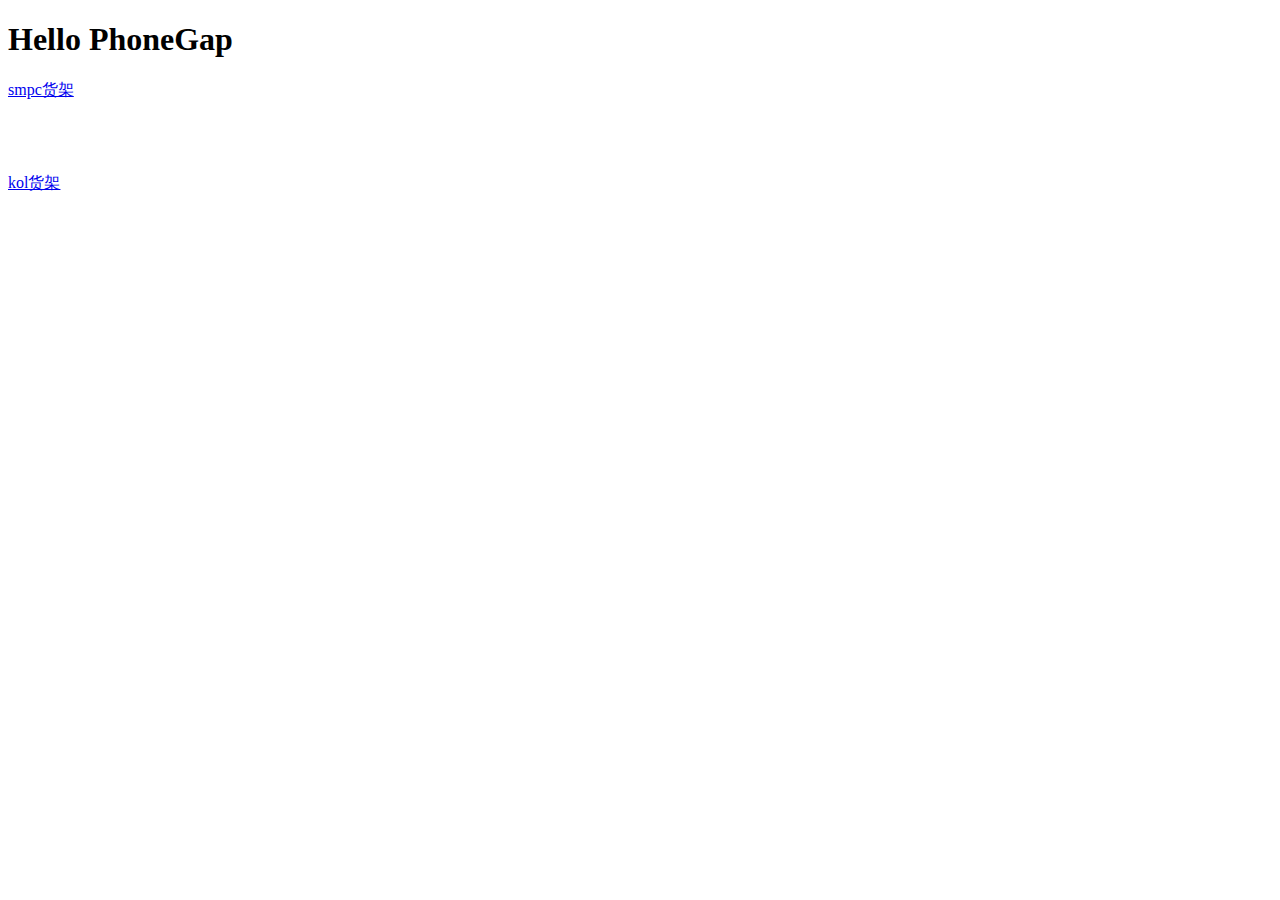
<file: WebContent/www/index.html>
<!DOCTYPE html>
<html>
<head lang="en">
    <meta charset="UTF-8">
    <meta name="viewport" content="initial-scale=1.0, user-scalable=no"/>
    <title>Hello</title>
</head>
<body>
<h1>Hello PhoneGap</h1>
<a href="/webapp/goods/toShelf.do">smpc货架</a><br><br><br><br><br>
<a href="/goods/toShelf.do">kol货架</a><br><br><br><br><br>
</body>
</html>
</file>
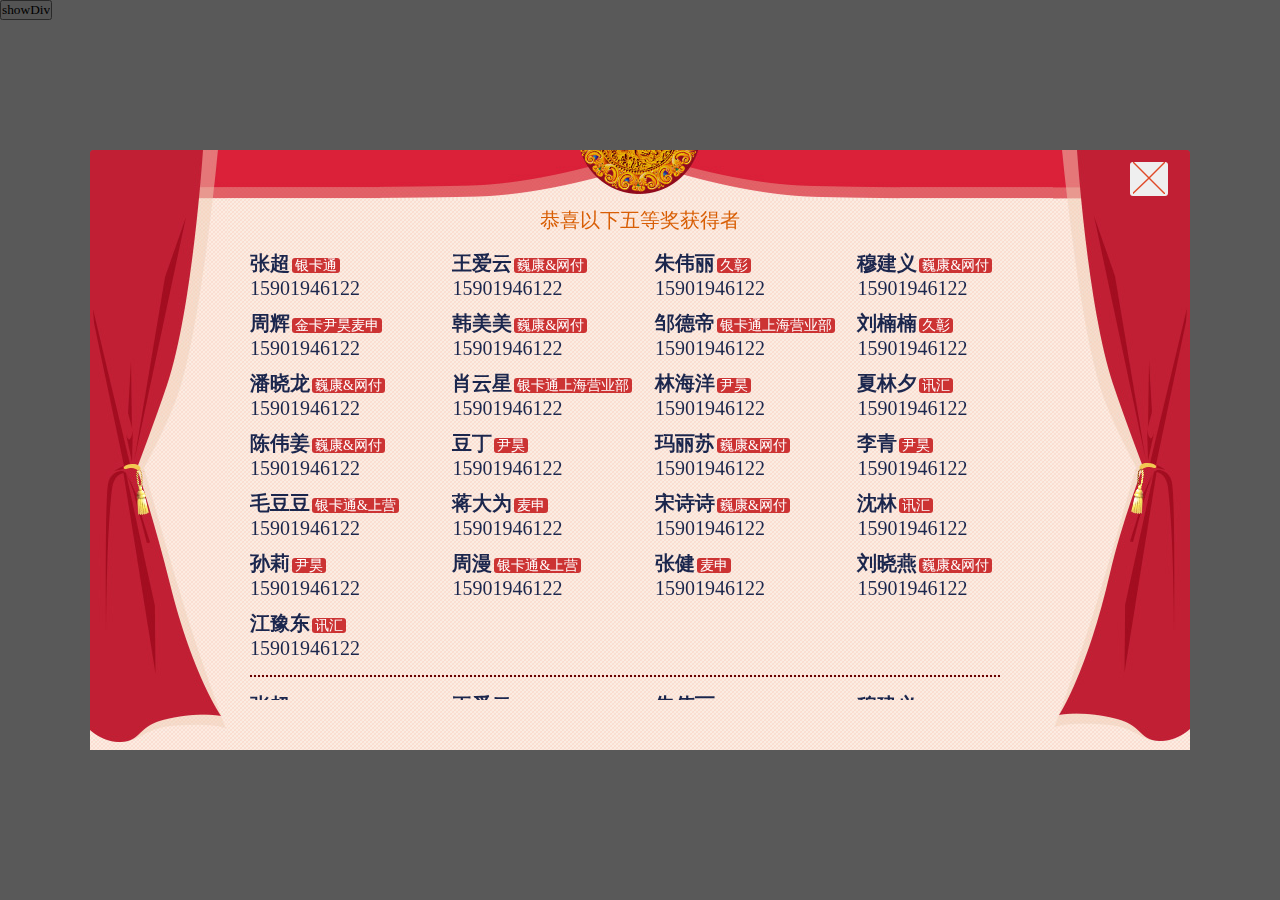
<file: WebContent/view/cj_maskDiv.html>
<!--<%@ page contentType="text/html; charset=utf-8" %>-->
<!doctype html>
<html>
<head>
<meta charset="utf-8">
<link href="../data/css/cj_pop-win-prize.css" rel="stylesheet" type="text/css">
</head>
<body>
<div class="message" id="maskid" >
	<div class="modal">
    	<!--add-->
		<div class="modal-bg bg-left"></div>
        <div class="modal-bg bg-right"></div><!--&times;-->
        <!--add over-->
		<button class="close" onclick="document.getElementById('maskid').style.display='none'; "><h1 style="display:block; margin-top:0px;"><img src="../data/images/close.png" width="32" height="32"></h1>
		</button>
		<div class="top-mid-bg"><font class="top-mid-txt">恭喜以下五等奖获得者</font></div>
		<div class="modal-body">
            <ul>
                <li>
                	<div class="person_box fl_left"><strong>张超<span class="com_name">银卡通</span></strong><dt>15901946122</dt></div>  
                    <div class="person_box fl_left"><strong>王爱云<span class="com_name">巍康&amp;网付</span></strong><dt>15901946122</dt></div> 
                    <div class="person_box fl_left"><strong>朱伟丽<span class="com_name">久彰</span></strong><dt>15901946122</dt></div>  
                    <div class="person_box fl_left"><strong>穆建义<span class="com_name">巍康&amp;网付</span></strong><dt>15901946122</dt></div> 
                    <div class="person_box fl_left"><strong>周辉<span class="com_name">金卡尹昊麦申</span></strong><dt>15901946122</dt></div> 
                </li>
            </ul>
            <ul>
                <li>
                	<div class="person_box fl_left"><strong>韩美美<span class="com_name">巍康&amp;网付</span></strong><dt>15901946122</dt></div>  
                    <div class="person_box fl_left"><strong>邹德帝<span class="com_name">银卡通上海营业部</span></strong><dt>15901946122</dt></div> 
                    <div class="person_box fl_left"><strong>刘楠楠<span class="com_name">久彰</span></strong><dt>15901946122</dt></div>  
                    <div class="person_box fl_left"><strong>潘晓龙<span class="com_name">巍康&amp;网付</span></strong><dt>15901946122</dt></div> 
                    <div class="person_box fl_left"><strong>肖云星<span class="com_name">银卡通上海营业部</span></strong><dt>15901946122</dt></div> 
                </li>
            </ul>
            <ul>
                <li>
                	<div class="person_box fl_left"><strong>林海洋<span class="com_name">尹昊</span></strong><dt>15901946122</dt></div>  
                    <div class="person_box fl_left"><strong>夏林夕<span class="com_name">讯汇</span></strong><dt>15901946122</dt></div> 
                    <div class="person_box fl_left"><strong>陈伟姜<span class="com_name">巍康&amp;网付</span></strong><dt>15901946122</dt></div>  
                    <div class="person_box fl_left"><strong>豆丁<span class="com_name">尹昊</span></strong><dt>15901946122</dt></div> 
                    <div class="person_box fl_left"><strong>玛丽苏<span class="com_name">巍康&amp;网付</span></strong><dt>15901946122</dt></div> 
                </li>
            </ul>
            <ul>
                <li>
                	<div class="person_box fl_left"><strong>李青<span class="com_name">尹昊</span></strong><dt>15901946122</dt></div>  
                    <div class="person_box fl_left"><strong>毛豆豆<span class="com_name">银卡通&amp;上营</span></strong><dt>15901946122</dt></div> 
                    <div class="person_box fl_left"><strong>蒋大为<span class="com_name">麦申</span></strong><dt>15901946122</dt></div>  
                    <div class="person_box fl_left"><strong>宋诗诗<span class="com_name">巍康&amp;网付</span></strong><dt>15901946122</dt></div> 
                    <div class="person_box fl_left"><strong>沈林<span class="com_name">讯汇</span></strong><dt>15901946122</dt></div> 
                </li>
            </ul>
            <ul>
                <li>
                	<div class="person_box fl_left"><strong>孙莉<span class="com_name ">尹昊</span></strong><dt>15901946122</dt></div>  
                    <div class="person_box fl_left"><strong>周漫<span class="com_name">银卡通&amp;上营</span></strong><dt>15901946122</dt></div> 
                    <div class="person_box fl_left"><strong>张健<span class="com_name">麦申</span></strong><dt>15901946122</dt></div>  
                    <div class="person_box fl_left"><strong>刘晓燕<span class="com_name">巍康&amp;网付</span></strong><dt>15901946122</dt></div> 
                    <div class="person_box fl_left"><strong>江豫东<span class="com_name">讯汇</span></strong><dt>15901946122</dt></div> 
                </li>
            </ul>
            <div class="dot_line fl_left " ></div>
            <ul>
                <li>
                	<div class="person_box fl_left"><strong>张超<span class="com_name">银卡通</span></strong><dt>15901946122</dt></div>  
                    <div class="person_box fl_left"><strong>王爱云<span class="com_name">巍康&amp;网付</span></strong><dt>15901946122</dt></div> 
                    <div class="person_box fl_left"><strong>朱伟丽<span class="com_name">久彰</span></strong><dt>15901946122</dt></div>  
                    <div class="person_box fl_left"><strong>穆建义<span class="com_name">巍康&amp;网付</span></strong><dt>15901946122</dt></div> 
                    <div class="person_box fl_left"><strong>周辉<span class="com_name">金卡</span></strong><dt>15901946122</dt></div> 
                </li>
            </ul>
            <ul>
                <li>
                	<div class="person_box fl_left"><strong>韩美美<span class="com_name">斯玛特</span></strong><dt>15901946122</dt></div>  
                    <div class="person_box fl_left"><strong>邹德帝<span class="com_name">金卡</span></strong><dt>15901946122</dt></div> 
                    <div class="person_box fl_left"><strong>刘楠楠<span class="com_name">银卡通&amp;电商</span></strong><dt>15901946122</dt></div>  
                    <div class="person_box fl_left"><strong>潘晓龙<span class="com_name">巍康&amp;网付</span></strong><dt>15901946122</dt></div> 
                    <div class="person_box fl_left"><strong>肖云星<span class="com_name">讯汇</span></strong><dt>15901946122</dt></div> 
                </li>
            </ul>
            <ul>
                <li>
                	<div class="person_box fl_left"><strong>孙莉<span class="com_name">尹昊</span></strong><dt>15901946122</dt></div>  
                    <div class="person_box fl_left"><strong>周漫<span class="com_name">银卡通&amp;上营</span></strong><dt>15901946122</dt></div> 
                    <div class="person_box fl_left"><strong>张健<span class="com_name">麦申</span></strong><dt>15901946122</dt></div>  
                    <div class="person_box fl_left"><strong>刘晓燕<span class="com_name">巍康&amp;网付</span></strong><dt>15901946122</dt></div> 
                    <div class="person_box fl_left"><strong>江豫东<span class="com_name">讯汇</span></strong><dt>15901946122</dt></div> 
                </li>
            </ul>
            <ul>
                <li>
                	<div class="person_box fl_left"><strong>林海洋<span class="com_name">尹昊</span></strong><dt>15901946122</dt></div>  
                    <div class="person_box fl_left"><strong>夏林夕<span class="com_name">银卡通&amp;上营</span></strong><dt>15901946122</dt></div> 
                    <div class="person_box fl_left"><strong>陈伟姜<span class="com_name">麦申</span></strong><dt>15901946122</dt></div>  
                    <div class="person_box fl_left"><strong>豆丁<span class="com_name">巍康&amp;网付</span></strong><dt>15901946122</dt></div> 
                    <div class="person_box fl_left"><strong>玛丽苏<span class="com_name">讯汇</span></strong><dt>15901946122</dt></div> 
                </li>
            </ul>
            <ul>
                <li>
                	<div class="person_box fl_left"><strong>李青<span class="com_name">尹昊</span></strong><dt>15901946122</dt></div>  
                    <div class="person_box fl_left"><strong>毛豆豆<span class="com_name">银卡通&amp;上营</span></strong><dt>15901946122</dt></div> 
                    <div class="person_box fl_left"><strong>蒋大为<span class="com_name">麦申</span></strong><dt>15901946122</dt></div>  
                    <div class="person_box fl_left"><strong>宋诗诗<span class="com_name">巍康&amp;网付</span></strong><dt>15901946122</dt></div> 
                    <div class="person_box fl_left"><strong>沈林<span class="com_name">讯汇</span></strong><dt>15901946122</dt></div> 
                </li>
            </ul>
        </div>
		</div>
	</div>
</div>
<input type="button" value="showDiv" onclick="showDiv();" />
<script>
function showDiv(){
	document.getElementById("maskid").style.display="block";
}
</script>
</body>
</html>
</file>
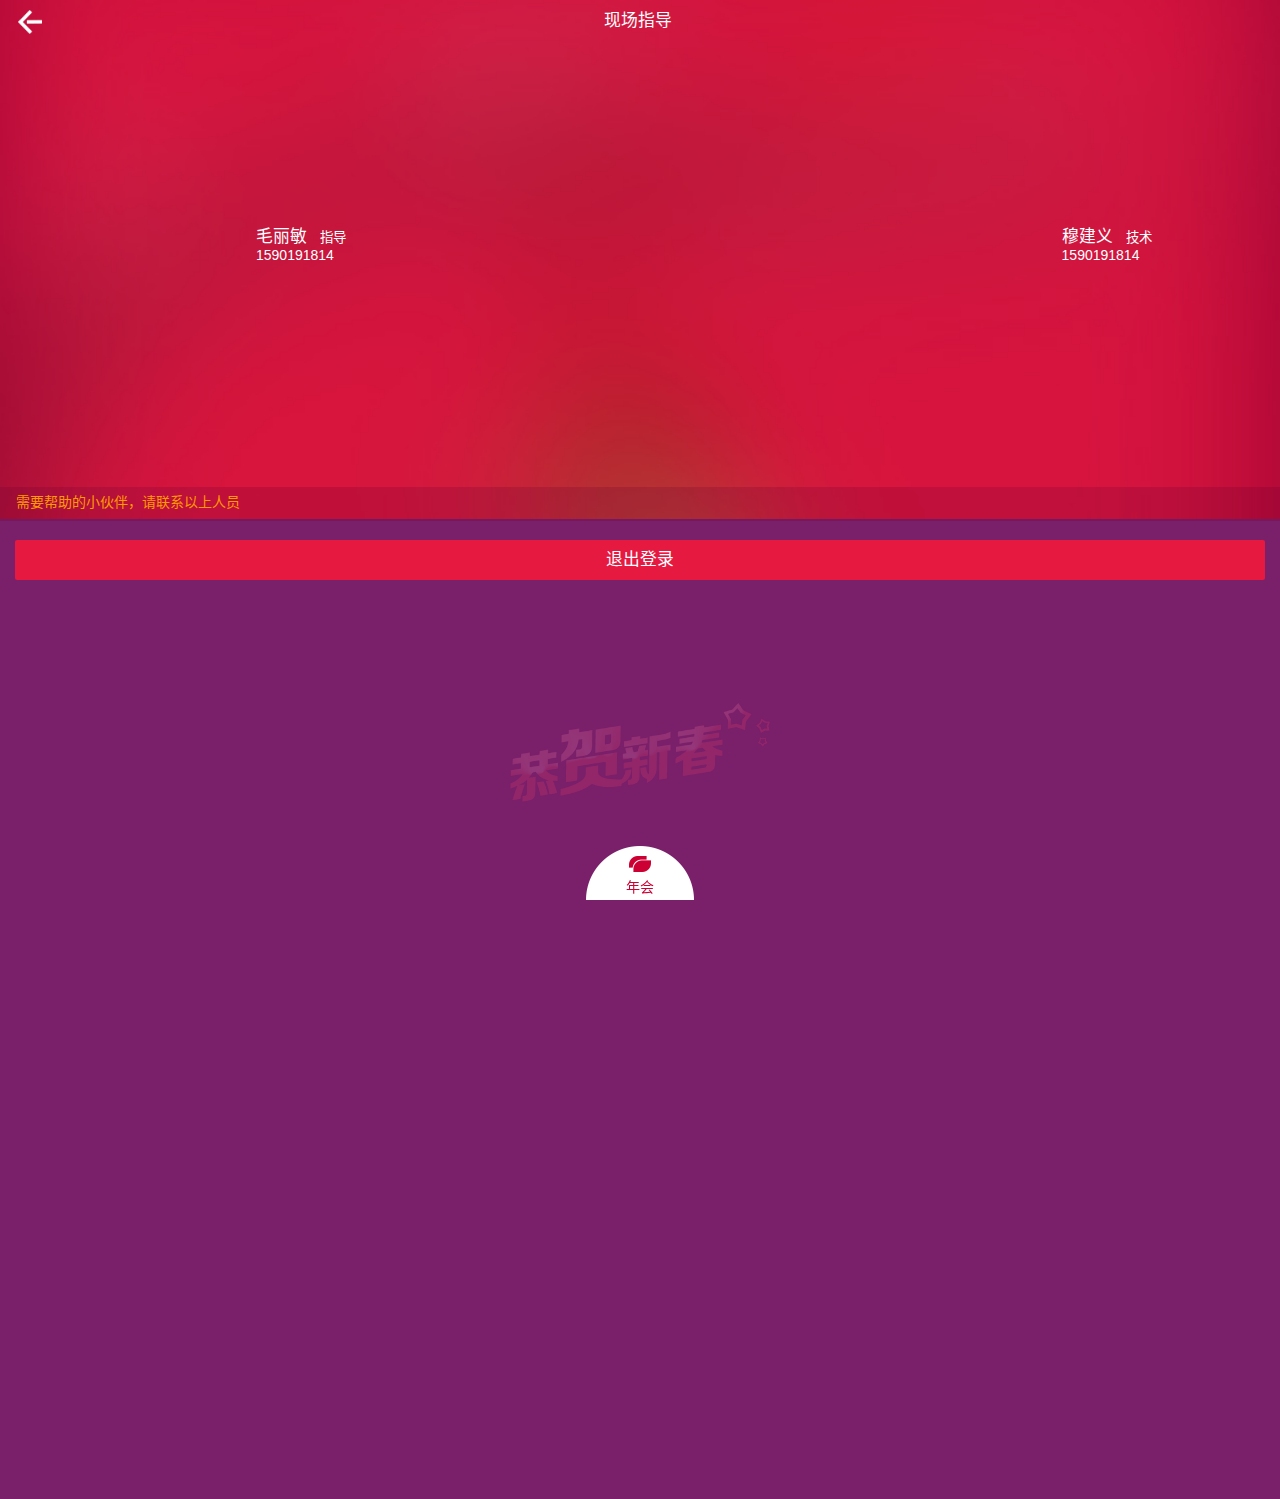
<file: WebContent/view/help.html>
<!doctype html>
<html lang="zh-cn">
<head>
	<meta charset="UTF-8">
	<meta name="viewport" content="initial-scale=1, maximum-scale=1, user-scalable=no">
	<title>现场指导</title>
	<link rel="stylesheet" href="../data/css/public.css" type="text/css">
	<link rel="stylesheet" href="../data/css/order.css" type="text/css">

</head>
<body class="body-bg">
<!--页头-->
<script language="javascript" src="../data/js/header.js" id="headerScript" data-args="headername=现场指导&nbsp; &headerbackurl=index.html"></script>
<!--页头 结束-->
<div class="clear main_tit pos_relative" >
	<div class="fl_left" style="margin-bottom:25%;">
		<div class="size-m clear">毛丽敏<span class="size-s marg_lef_1em">指导</span></div>
        <p style="color:#fff;">1590191814</p>
    </div>
    <div class="fl_right" style="margin-bottom:25%;">
    	<div class="size-m clear">穆建义<span class="size-s marg_lef_1em">技术</span></div>
        <p style="color:#fff;">1590191814</p>
    </div>
</div>
<div class="clear">
	<div class="global-tit-trans"></div>
    <div class="global-titleb">需要帮助的小伙伴，请联系以上人员</div>
</div>
<div class="global-navb height_whole guide-bg">
	<div class="submit-btn" id="loginout">退出登录</div>
</div>

<!--<div class="global-navb">
	<h2 class="global-titleb">帮助</h2>
    <ul class="traffic-text">
    	<li style="font-weight:bold;">年会中有需要帮助的同事，请联系以下人员</li>
        <li>[年会]&nbsp;&nbsp;毛丽敏&nbsp;&nbsp; 13801668985</li>
        <li>[技术]&nbsp;&nbsp;桂勇保&nbsp;&nbsp; 15921026818</li>
    </ul>
</div>
<div class="submit-btn" id="loginout">
    退出登录
</div>-->
<!--页尾-->
<script language="javascript" src="../data/js/footer.js" id="footerScript" data-args="selecttype=user_more"></script>
<!--页尾 结束-->
<script src="../data/js/zepto.min.js" type="text/javascript"></script>
<script type="text/javascript" src="../data/js/base.js"></script>
<script type="text/javascript" src="../data/js/service.js"></script>	
<script>
$('#loginout').bind("click",function(){
    var strCookie = document.cookie;
    var arrCookie = strCookie.split("; ");
    var exp = new Date();
        exp.setTime(exp.getTime() - 1);
    for (var i = 0; i < arrCookie.length; i++) {
        var arr = arrCookie[i].split("=");
        document.cookie = arr[0] + "=; path=/; expires=" + exp.toGMTString();
    }
    SD.goUrl("login.html");
});
</script>
</body>
</html>
</file>
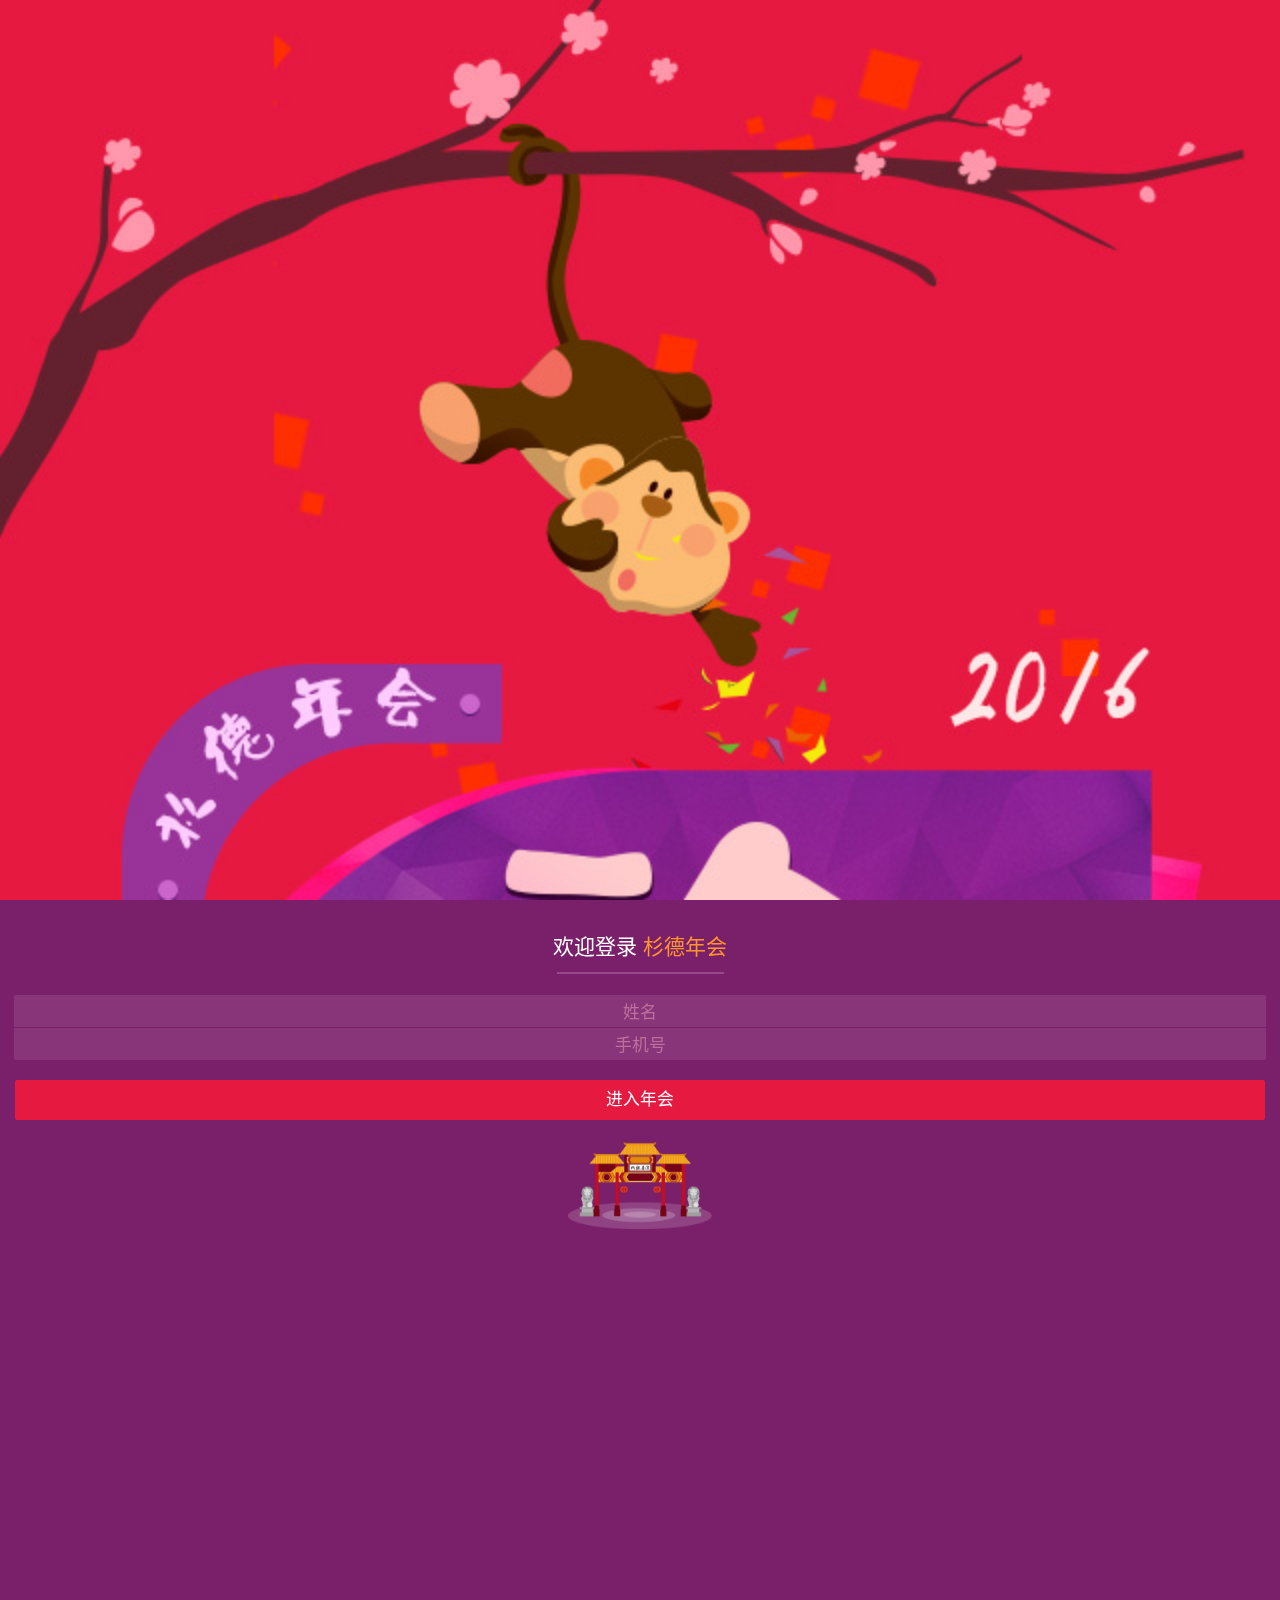
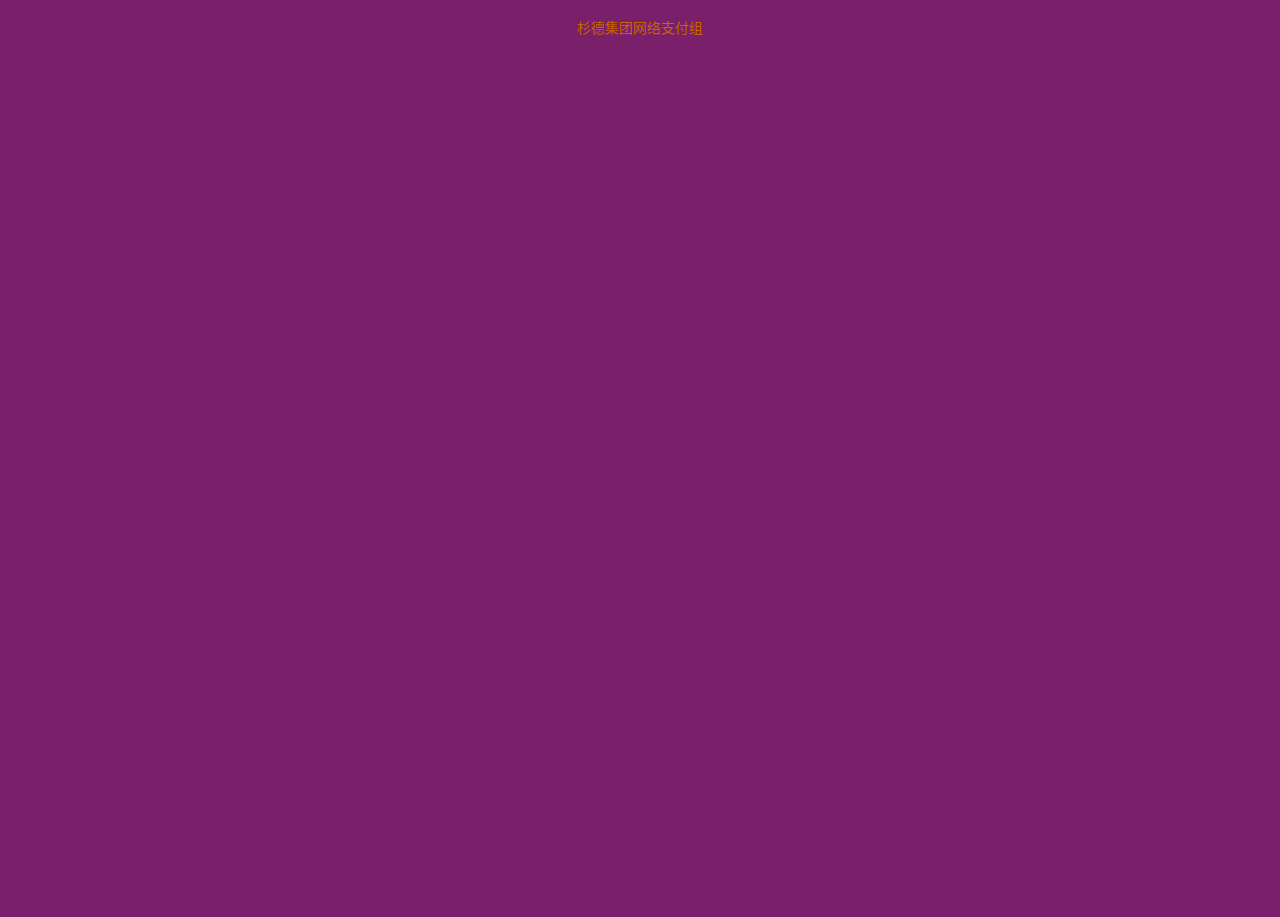
<file: WebContent/view/login.html>
<!doctype html>
<html lang="zh-cn">
<head>
<meta charset="UTF-8">
<meta name="viewport" content="width=device-width,initial-scale=1.0,maximum-scale=1, user-scalable=0" />
<meta name="viewport" content="initial-scale=1, maximum-scale=1, user-scalable=no">
<meta content="telephone=no,email=no" name="format-detection" />
<title>登录</title>
<link rel="stylesheet" href="../data/css/base.css" type="text/css">
<link rel="stylesheet" href="../data/css/public.css" type="text/css">
</head>
<body class="login-bg">
    <div class="default"></div>
    <div class="login-head-logo">
    	<p class="load_big_tit size-xl center">欢迎登录 <span style="color:#ff962d;"> 杉德年会</span></p>
        
    </div>
	<div class="load-input">
		<input type="text" placeholder="" value="姓名" id="username" class="input loadinbg center" onfocus="this.value='';" onclick="this.value='';">
        <div class="load-inp-line"></div>
		<input type="tel" placeholder="" value="手机号" id="mobile" class="input loadinbg center" onfocus="this.value='';" onclick="this.value='';">
	</div>
	<div class="submit-btn" id="login">进入年会</div>
    <div class="login-head-logo center">
    	<img src="../data/images/ico-door.png" width="146" height="89">
    </div>
    <div class="genus_name" ><p class="genus center">杉德集团网络支付组</p></div>
<script src="../data/js/zepto.min.js" type="text/javascript"></script>
<script type="text/javascript" src="../data/js/base.js"></script>
<script type="text/javascript" src="../data/js/service.js"></script>	
<script>
$('<img/>').load('../data/images/default-640-1136.jpg',function(){
	$('.default').html("");
	setTimeout(function () {
		$('.login-bg').show();
		$('.default').hide();
	}, 1500);
});
var reg = /^(((13[0-9]{1})|(14[0-9]{1})|(15[0-9]{1})|(18[0-9]{1}))+\d{8})$/;
$('#login').bind("click",function(){
	var mobile = $('#mobile').val();
	var username = $('#username').val();
	if(!reg.test(mobile)) {
		toastr['info']("请输入正确的手机号码！");
		return false;
	}
	if(username=='') {
		toastr['info']("请输入姓名！");
		return false;
	}
	var parpams = "\"phoneNumber\":\""+mobile+"\","+
					  "\"userName\":\""+username+"\","+
					  "\"type\":\"4\"";
	serviceAjax(parpams,"00050017",function(data){
		SD.cookie.put("openid", mobile, 30*24*60*60);
		SD.goUrl("index.html");
	});
});
</script>	
</body>
</html>
</file>
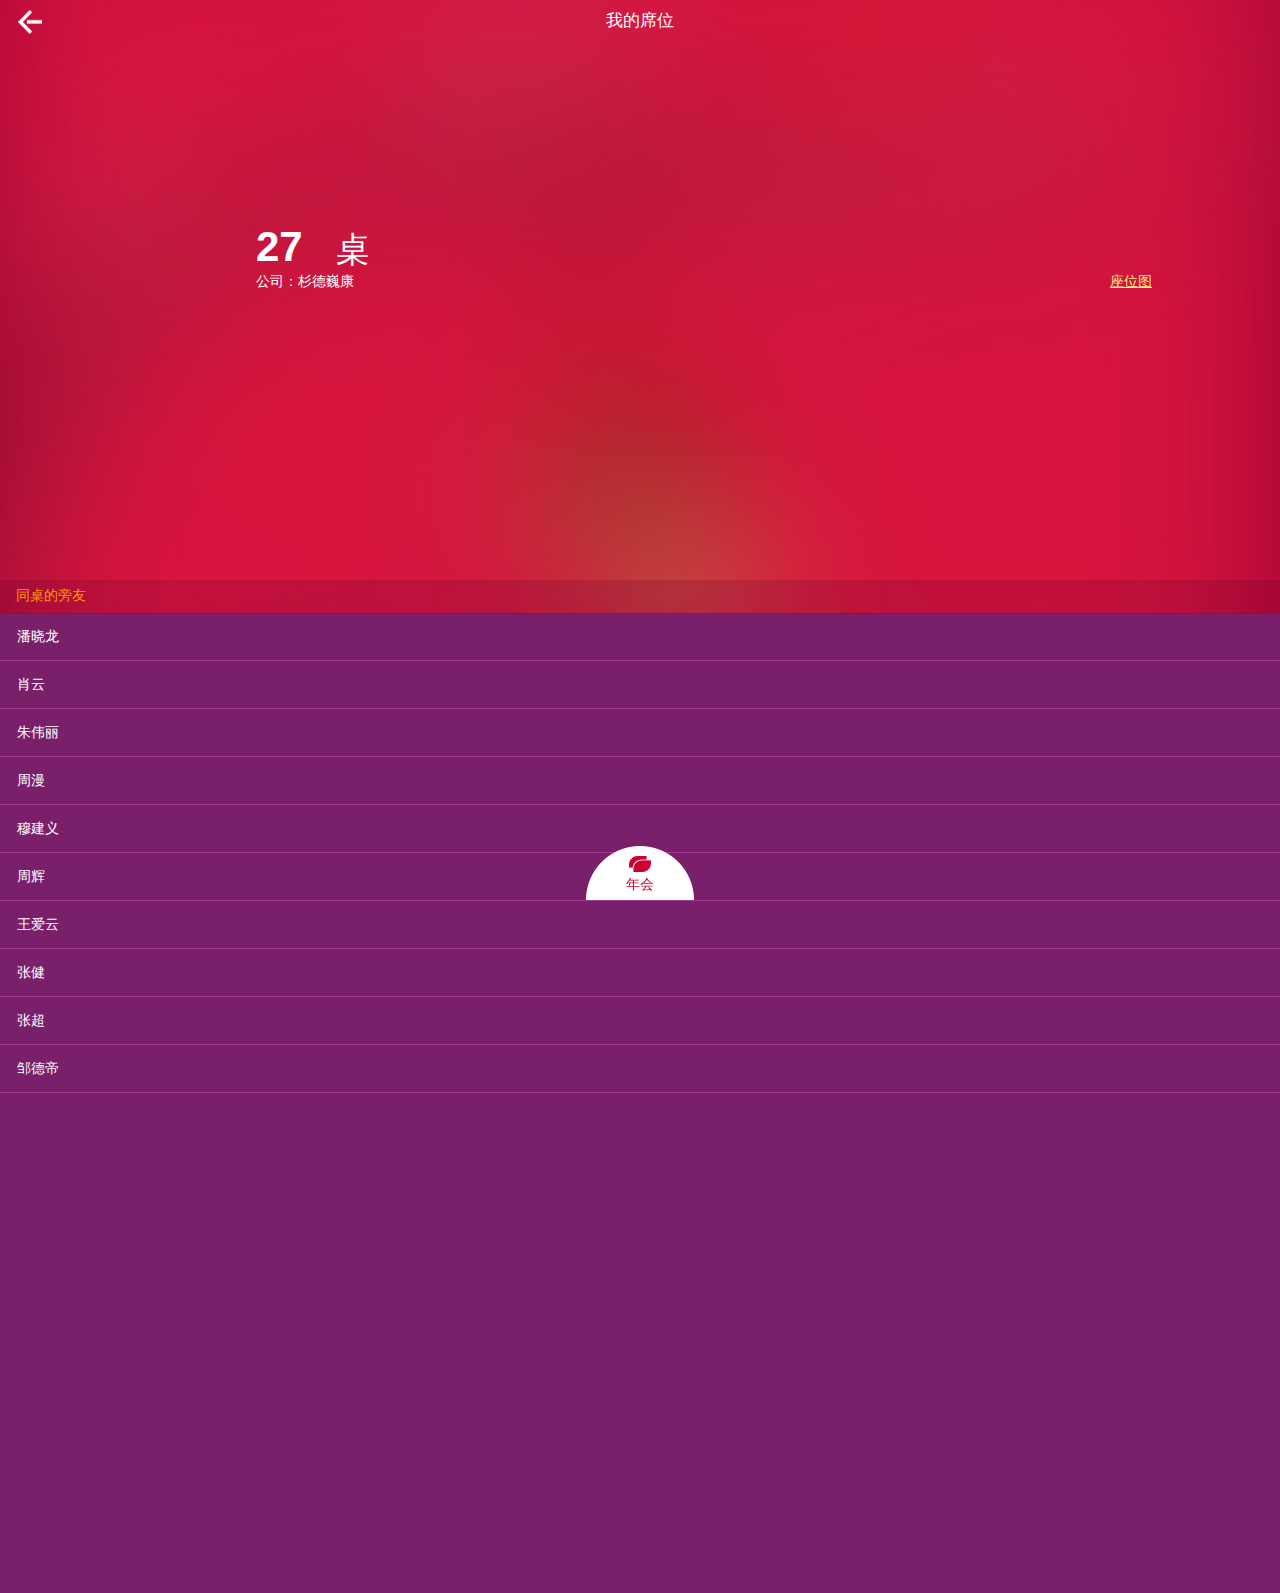
<file: WebContent/view/seat.html>
<!doctype html>
<html lang="ch">
<head>
<meta charset="UTF-8">
<meta name="viewport" content="initial-scale=1, maximum-scale=1, user-scalable=no">
<title>席位</title>
<link rel="stylesheet" href="../data/css/base.css" type="text/css">
<link rel="stylesheet" href="../data/css/public.css" type="text/css">
</head>
<body class="body-bg">
<!--top-->
<script language="javascript" src="../data/js/header.js" id="headerScript" data-args="headername=我的席位&headerbackurl=index.html"></script>
<!--top over-->
<div class="clear main_tit">
	<div class="size-xxxxl"><strong>27</strong><span class="size-s marg_lef_1em">桌</span></div>
    <div class="clear">
    	<div class="fl_left">公司：杉德巍康</div>
        <div class="s_tab fl_right"><a href="map.html">座位图</a></div>
    </div>
</div>
<div class="clear">
	<div class="global-tit-trans"></div>
    <div class="global-titleb">同桌的旁友</div>
</div>
<div class="global-navb height_whole">
    <ul>
    	<li>潘晓龙</li>
        <li>肖云</li>
        <li>朱伟丽</li>
        <li>周漫</li>
        <li>穆建义</li>
        <li>周辉</li>
        <li>王爱云</li>
        <li>张健</li>
        <li>张超</li>
        <li>邹德帝</li>
    </ul>
</div>
<!--footer-->
<script language="javascript" src="../data/js/footer.js" id="footerScript" data-args="selecttype=activity"></script>
<!--footer 结束-->
<script src="../data/js/zepto.min.js" type="text/javascript"></script>
<script type="text/javascript" src="../data/js/base.js"></script>
<script type="text/javascript" src="../data/js/service.js"></script>
</body>
</html>
</file>
<file: WebContent/data/css/cj_pop-win-prize.css>
@charset "utf-8";
/* CSS Document */

/***modal***/
*{ margin:0; padding:0; font-family:"Microsoft Yahei";}
ul,li{ margin:0; padding:0; list-style-type:none;}
.fl_left{ float:left;}
.message,.modal {
	background: rgba(0, 0, 0, 0.65);
	position: fixed;
	width: 100%;
	height: 100%;
	z-index: 10001;
	top: 0;
	left: 0;
}
.clear{clear:both;}
.message .modal {
	background: none;
	top: inherit;
	left: inherit;
}
/**修改**/
.message .modal,.modal-box,.message-box {
	width: 1100px;
	height:620px;
	background:url(../images/pop-bg-mid.jpg) repeat-x 0 0;
	margin: 0 auto;
	border-radius: 4px;
	position: relative;
	top:50%;
	margin-top:-300px;
	overflow: hidden;
}

.modal .close:hover {
	text-decoration: none;
}

.modal-alert {
	width: 320px;
	font-size: 20px;
	margin: 12% auto 0 auto;
	background: #fff;
	border-radius: 2px;
	padding: 10px;
	text-align: center;
}

.modal-title,.modal-header,.message-box h3 {
	color: #c40202;
	margin: 0;
}
/**修改**/
.modal-content,.modal-body,.message-box .message-content {
	/*height:496px;
	padding:5px 10px 5px 10px;*/
}
/**新增**/
.modal-body{
	position:absolute;
	z-index:9999;
	overflow-y:auto;
	overflow-x:hidden;
	height:450px;
	width:810px;
	left:50%;
	margin:20px 0 50px -390px;
	/*margin:20px 0 50px 120px;*/
	white-space:nowrap;
	padding:0px;
}
.person_box{ margin-right:2%; width:23%; margin-bottom:10px;}
.dot_line{ width:750px; border-bottom:2px dotted #660000;margin:5px 15px 15px 0px;}
/**新增 over**/
/**修改**/
.modal-body li{
	
	color:#1b264d;
	font:normal 20px "Microsoft Yahei";
	/*width:640px;display:inline-block;*/
}
.name-menu tr td{
	height:22px;
	padding-left:10px;
	white-space:nowrap;
}
.com_name{ font-weight:normal; background-color:#cc3333; color:#ffffff; font-size:14px; padding:0px 3px; margin-left:2px;-moz-border-radius: 3px;/* Gecko browsers */-webkit-border-radius: 3px;   /* Webkit browsers */ border-radius:3px;/* W3C syntax */}
.com_phone{font:normal 13px 'Microsoft Yahei';}
/**修改 over**/
.modal-footer,.message-footer {
	padding: 10px;
	background: #f3f3f3;
	border-top: 1px solid #fff;
	border-bottom-left-radius: 4px;
	border-bottom-right-radius: 4px;
	text-align: center;
}

.modal-alert .modal-content {
	border: none;
}

.modal-show {
	visibility: hidden;
	position: absolute;
}

.modal-show+.modal {
	display: none;
}

.modal-show:checked+.modal {
	display: block;
}

.modal-box.dark,.modal-alert.dark {
	background: rgba(0, 0, 0, 0.65);
	color: #fff;
	border: 1px solid rgba(121, 157, 222, 0.2);
	box-shadow: 0px 0px 10px 0px rgba(0, 0, 0, 1)
}

.modal, .message{
	background:url(../images/cover_65.png);
}
.close{
	right:2px;
	top:2px;
	width:38px;
	height:34px;
	/*font:normal 42px/12px "Microsoft Yahei";*/
	cursor:pointer;
	border:none;
	color:#e04927;
	text-align:center;
	padding:0;
	position:absolute;
	margin:10px 20px 0 0;
	background-clolor:#fefffd;
	border-radius:3px;
}
.close:hover{
	background-clolor:#e04927;
	color:#e04927;
	border-radius:0px;
}
/**修改**/
.top-mid-bg{
	text-align:center;
	width:100%;
	height:80px;
	background:url(../images/bg-mid.jpg) no-repeat center top;
}
.top-mid-txt{
	text-align:center;
	font:normal 20px/30px 'Microsoft Yahei';
	color:#d85e05;
	width:100%;
	height:30px;
	padding-top:55px;
	display:block;
}
/**修改 over**/
/**新增**/
.modal-bg{
	width:137px;
	height:600px;
}
.bg-left{
	background:url(../images/pop-bg-left.jpg) no-repeat 0 0;
	float:left;
}
.bg-right{
	background:url(../images/pop-bg-right.jpg) no-repeat 0 0;
	float:right;
}
/**新增 over**/
</file>
<file: WebContent/data/css/order.css>
html,body{
	width: 100% !important;
	height: 100% !important;
}
.order-transfor-wrap{
	width: 100%;
	height: 100%;
	position: relative;
	overflow-x: hidden;
}
.order-nav{
	height: 38px;
	border-bottom: 1px solid #d4d4d4;
	background-color: #fff;
}
.order-nav li{
	height: 38px;
	line-height: 38px;
	width: 50%;
	float: left;
	text-align: center;
}
.order-nav li.selected{
	color: #fff;
	background-color: #ff6565;
}
.pad-10-8{
	padding: 10px 8px !important;
}
.order-date{
	float: left;
	width: 40px;
	height: 40px;
	border-radius: 20px;
	text-align: center;
	padding-top: 4px;
	font-size: 12px;
	box-sizing: border-box;
}
.order-date-radius{
	background-color: #ff6565;
	color: #fff;
}
.order-time{
	float: left;
	height: 24px;
	line-height: 24px;
	border-radius: 12px;
	text-align: center;
	font-size: 12px;
	box-sizing: border-box;
	padding: 0 2px;
}
.order-time-radius{
	background-color: #ff6565;
	color: #fff;
}
.order-weight{
	float: left;
	width: 55%;
	height: 38px;
	line-height: 38px;
	border-right: 1px solid #d4d4d4;
	box-sizing:border-box;
	text-align: center;
}
.order-num{
	float: left;
	width: 15%;
	height: 38px;
	line-height: 38px;
	border-right: 1px solid #d4d4d4;
	box-sizing:border-box;
	text-align: center;
}
.order-price{
	float: left;
	width: 30%;
	height: 38px;
	line-height: 38px;
	text-align: center;
}
.order-input-wrap .input{
	margin: 0;
}
.deliver_type_div1{
	display:none;
}
.deliver_type_div2{
	display:none;
}
</file>
<file: WebContent/data/css/base.css>
.sd-mask{
    z-index: 100;
    position: fixed;
    top:0;
    left:0;
    -moz-opacity: 0.5;
    opacity: .50;
    filter: alpha(opacity=50);
    width: 100%;
    height: 100%;
    zoom: 9999;
	background-color: #ccc;
}

.toast-title {
  font-weight: bold;
}
.toast-message {
  -ms-word-wrap: break-word;
  word-wrap: break-word;
}
.toast-message a,
.toast-message label {
  color: #ffffff;
}
.toast-message a:hover {
  color: #cccccc;
  text-decoration: none;
}

.toast-close-button {
  position: relative;
  right: -0.3em;
  top: -0.3em;
  float: right;
  font-size: 20px;
  font-weight: bold;
  color: #ffffff;
  -webkit-text-shadow: 0 1px 0 #ffffff;
  text-shadow: 0 1px 0 #ffffff;
  opacity: 0.8;
  -ms-filter: progid:DXImageTransform.Microsoft.Alpha(Opacity=80);
  filter: alpha(opacity=80);
}
.toast-close-button:hover,
.toast-close-button:focus {
  color: #000000;
  text-decoration: none;
  cursor: pointer;
  opacity: 0.4;
  -ms-filter: progid:DXImageTransform.Microsoft.Alpha(Opacity=40);
  filter: alpha(opacity=40);
}

button.toast-close-button {
  padding: 0;
  cursor: pointer;
  background: transparent;
  border: 0;
  -webkit-appearance: none;
}
.toast-top-full-width {
  top: 0;
  right: 0;
  width: 100%;
}
.toast-bottom-full-width {
  bottom: 0;
  right: 0;
  width: 100%;
}
.toast-top-left {
  top: 12px;
  left: 12px;
}
.toast-top-right {
  top: 12px;
  right: 12px;
}
.toast-bottom-right {
  right: 12px;
  bottom: 12px;
}
.toast-bottom-left {
  bottom: 12px;
  left: 12px;
}
#toast-container {
  position: fixed;
  z-index: 999999;
  /*overrides*/

}
#toast-container * {
  -moz-box-sizing: border-box;
  -webkit-box-sizing: border-box;
  box-sizing: border-box;
}
#toast-container > div {
  margin: 0 0 6px;
  padding: 15px 15px 15px 50px;
  width: 300px;
  -moz-border-radius: 3px 3px 3px 3px;
  -webkit-border-radius: 3px 3px 3px 3px;
  border-radius: 3px 3px 3px 3px;
  background-position: 15px center;
  background-repeat: no-repeat;
  -moz-box-shadow: 0 0 12px #999999;
  -webkit-box-shadow: 0 0 12px #999999;
  box-shadow: 0 0 12px #999999;
  color: #ffffff;
  opacity: 0.8;
  -ms-filter: progid:DXImageTransform.Microsoft.Alpha(Opacity=80);
  filter: alpha(opacity=80);
}
#toast-container > :hover {
  -moz-box-shadow: 0 0 12px #000000;
  -webkit-box-shadow: 0 0 12px #000000;
  box-shadow: 0 0 12px #000000;
  opacity: 1;
  -ms-filter: progid:DXImageTransform.Microsoft.Alpha(Opacity=100);
  filter: alpha(opacity=100);
  cursor: pointer;
}
#toast-container > .toast-info {
  background-image: url("[data-uri]") !important;
}
#toast-container > .toast-error {
  background-image: url("[data-uri]") !important;
}
#toast-container > .toast-success {
  background-image: url("[data-uri]") !important;
}
#toast-container > .toast-warning {
  background-image: url("[data-uri]") !important;
}
#toast-container.toast-top-full-width > div,
#toast-container.toast-bottom-full-width > div {
  width: 96%;
  margin: auto;
}
.toast {
  background-color: #030303;
}
.toast-success {
  background-color: #51a351;
}
.toast-error {
  background-color: #bd362f;
}
.toast-info {
  background-color: #2f96b4;
}
.toast-warning {
  background-color: #f89406;
}
/*Responsive Design*/
@media all and (max-width: 240px) {
  #toast-container > div {
    padding: 8px 8px 8px 50px;
    width: 11em;
  }
  #toast-container .toast-close-button {
    right: -0.2em;
    top: -0.2em;
  }
}
@media all and (min-width: 241px) and (max-width: 480px) {
  #toast-container > div {
    padding: 8px 8px 8px 50px;
    width: 18em;
  }
  #toast-container .toast-close-button {
    right: -0.2em;
    top: -0.2em;
  }
}
@media all and (min-width: 481px) and (max-width: 768px) {
  #toast-container > div {
    padding: 15px 15px 15px 50px;
    width: 25em;
  }
}
</file>
<file: WebContent/data/css/public.css>
@import url("login.css");
/*Reset start*/
html, body, div, span, h1, h2, h3, h4, h5, h6, p, a, em, img, small, strong, b, i, dl, dt, dd, ol, ul, li, form, label,  table, tbody, tfoot, thead, tr, th, td ,input{
    border:none;
    margin: 0;
    padding: 0;
	list-style-type:none;
    vertical-align: baseline;
}
html body{
	width:100%;
	height:100%;
}
html,body{
	width: 100% !important;
	height: 100% !important;
}
body{
	font-family: "Microsoft Yahei", "Helvetica Neue", Helvetica, Arial, sans-serif;
	font-size: 14px;
	margin-bottom:72px;
}
*{
    -webkit-user-select:none;
    -webkit-tap-highlight-color:rgba(255, 255, 255, 0);
}
/* 菜单的响应式 CSS*/
@media screen and (max-width: 600px) {
	#pcmenu { display: none; }
	#movmenu { display: block; }
}
.body-bg{
	/*background:#990033 url(../images/cover-bg.jpg) no-repeat 0 0;
	background-size: 100%;*/
	background:#d01c44 url(../images/cover-bg.jpg) no-repeat 0 0;
	background-size:cover;
	/*background-color:#7a1f6a;*/
	min-height:500px;
}
a{
	text-decoration:none;
}
img{
	border:none;
}
header,footer,aside,nav,article,section{
	display: block;
}
input,textarea{
	outline:none;
}
input{
    -webkit-user-select:text;
}
textarea{
    -webkit-user-select:text;
}
h3{
	font-size: 18px;
}
.clear{clear:both;}
.center{ text-align:center;}
.size-xs{ font-size:0.6em;}
.size-s{ font-size:0.8em;}
.size-m{ font-size:1.2em;}
.size-l{ font-size:1.35em;}
.size-xl{ font-size:1.5em;}
.size-xxl{ font-size:2em;}
.size-xxxl{ font-size:2.5em;}
.size-xxxxl{ font-size:3em;}
.fl_left{ float:left;}
.fl_right{ float:right;}
.pos_fixed{ position:fixed;}
.pos_relative{ position:relative;}
.marg_lef_1em{ margin-left:1em;}
.height_whole{ height:100%;}
.h3{
	font-size: 16px;
	padding-left: 10px;
	line-height: 22px;
	color: #000;
}
.b-ff6565{
	background-color: #ff6565;
}
.c-ff6565{
	color: #ff6565;
}
.c-585858{
	color: #585858;
	font:normal 14px "Microsoft Yahei";
	clear:both;
}
.c-cccccc{
	color: #999999;
	display:block;
	float:left;
}
/*.c-line{
	border-bottom:1px solid #cecece;
	clear:both;
	margin-top:15px;
	width:cover;
}*/
.picture-bc{
	font-weight:bold;
	text-align:center;
	color: #333333;
	display:block;
	margin:0;
	padding:1px 10px 5px 10px;
	float:left;
}
.c-picture1{
	font-weight:bold;
	text-align:left;
	color: #333333;
	display:block;
	margin:0;
	padding:1px 10px 5px 10px;
}
.c-picture2{
	font-weight:bold;
	text-align:left;
	color: #333333;
	display:block;
	margin:0;
	padding:1px 10px 5px 10px;
}
.c-picture3{
	font-weight:bold;
	text-align:left;
	color: #333333;
	display:block;
	margin:0;
	padding:1px 10px 5px 10px;
}
.c-picture4{
	font-weight:bold;
	text-align:left;
	color: #333333;
	display:block;
	margin:0;
	padding:1px 10px 5px 10px;
}
.c-picture5{
	font-weight:bold;
	text-align:left;
	color: #333333;
	display:block;
	margin:0;
	padding:1px 10px 5px 10px;
}
.c-8e8e8e{
	/*color: #8e8e8e*/
}
.p-6-20{
	line-height: 22px;
	margin-bottom: 6px;
}
.p-40{
	padding: 0 20px 0 10px;
	line-height: 40px;
	background-color: #fff;
	border:1px solid #d4d4d4;
}
.border{
	border: 1px solid #d4d4d4;
}
.margin-20{
	margin: 20px 0;
}
.btn-wrap{
	padding: 0 10px;
}
.btn-wrap-30{
	padding: 10px 10px 30px;
}
.arrow{
	background: #fff url(../images/arrow.png) no-repeat 97% center;
	background-size: 8px 15px;
}
.downarrow{
	background: #fff url(../images/down_arrow.png) no-repeat 97% center;
	background-size: 14px;
}
.uparrow{
	background: #fff url(../images/up_arrow.png) no-repeat 97% center;
	background-size: 14px;
}
.plus{
	background: #fff url(../images/plus.png) no-repeat 97% center;
	background-size: 15px;
}
.pen{
	background: url(../images/pen.png) no-repeat 97% center;
	background-size: 17px;
}
.pened{
	background: url(../images/pened.png) no-repeat 97% center;
	background-size: 17px;
}
.pay-selected{
	background: url(../images/selected.png) no-repeat 0 center;
	background-size: 16px;
}
.pay-unselected{
	background: url(../images/unselected.png) no-repeat 0 center;
	background-size: 16px;
}
.input{
	display: block;
	width: 100%;
	box-sizing:border-box;
	height: 32px;
}
.textarea{
	display: block;
	width: 100%;
	box-sizing:border-box;
	padding: 10px;
	height: 200px;
	background-color: #fff;
}
/*button start*/
.submit-btn{
	margin: 1.2em 0.9em;
	height: 40px;
	line-height: 40px;
	text-align: center;
	color: #fff;
	font-size: 1.2em;
	background-color: #e61941;
	-moz-border-radius: 2px;      /* Gecko browsers */
    -webkit-border-radius: 2px;   /* Webkit browsers */
    border-radius:2px;            /* W3C syntax */
}
.vote-btn{
	margin: 1.2em 0.9em;
	height: 40px;
	line-height: 40px;
	text-align: center;
	color: #fff;
	font-size: 1.2em;
	background-color: #e61941;
	-moz-border-radius: 2px;      /* Gecko browsers */
    -webkit-border-radius: 2px;   /* Webkit browsers */
    border-radius:2px;            /* W3C syntax */
}
.vote-btn-gray{
	margin: 1.2em 0.9em;
	height: 40px;
	line-height: 40px;
	text-align: center;
	color: #ac4399;
	font-size: 1.2em;
	background-color: #892a78;
	-moz-border-radius: 2px;      /* Gecko browsers */
    -webkit-border-radius: 2px;   /* Webkit browsers */
    border-radius:2px;            /* W3C syntax */
}
.vote-sel{ background:url(../images/unselected.png) no-repeat 0 0.4em; background-size:12px 12px; width:1.5em; height:1.5em;}
.vote-num{color:#ff9900; margin-left:0.5em;}
.vote-total{position:absolute; z-index:1;width:80% !important; height:1px; background-color:#e8a7c7;  margin:0.5em 0 0 1.5em; overflow:hidden;}
.vote-get{position:absolute; z-index:10000; height:1px; background-color:#ff3366; margin:0.5em 0 0 1.5em;}
.pri-cell{ width:45%; padding:0; white-space:nowrap;/**/margin:0px 1.1%;}
.spead-btn{
	width: 84px;
	height: 3em;
	background:url(../images/ico-single.png) no-repeat center center;
	text-align: center;
	font:normal 0.9em/3                                                                                                                                                                                                                                                                                                                                                                                                                                                                                                                                                                                                                                                                                                                                                                                                                                                                                                                                                                                                                                                                                                                          em "Microsoft Yahei";
	color:#ffaa2a;
}
/*.vote-inp li{ background:url(../images/unselected.png) no-repeat 1.2em 1.4em; background-size:12px 12px; text-indent:1.8em}*/
.submit-btn-left{
	height: 40px;
	line-height: 40px;
	width: 34%;
	float: left;
	text-align: center;
	color: #fff;
	font-size: 16px;
	background-color: #C2C2C2;
}
.submit-btn-right{
	height: 39px;
	line-height: 39px;
	width: 64%;
	text-align: center;
	color: #fff;
	font-size: 16px;
	background-color: #ff6565;
	float: right;
	border-bottom: 1px solid #DB403C;
}
/*button end*/

.clr{clear:both; overflow:hidden; zoom:1;}
/*global nav start*/
.global-nav-winpri{
	background:rgba(122, 31, 106, 1);
	overflow:hidden;
	width:100%;
}
.global-nav-winpri li{
	font:normal 1em "Microsoft Yahei";
	color:#ffffff;
	display:inline-block;
	border-bottom:1px solid #a0378d;
	padding:1em 0.3em;
	margin-top:1px;
}
.global-nav{
	height: 44px;
	line-height: 44px;
	position: relative;
}
.global-navb{
	background:rgba(122, 31, 106, 1);
	overflow:hidden;
	padding-bottom:80px;
	min-height:520px;
	width:100%;
}
.global-navb li{
	font:normal 14px "Microsoft Yahei";
	color:#ffffff;
	display:block;
	border-bottom:1px solid #a0378d;
	padding:1em 1.2em;
	margin-top:1px;
}
.prize-bg{
	background:#7a1f6a url(../images/ico-prize-bg.png) no-repeat center 15%;
	background-size:124px 170px;
}
.parking-bg{
	background:#7a1f6a url(../images/ico-parking-bg.png) no-repeat center 15%;
	background-size:124px 170px;
}
.traffic-bg{
	background:#7a1f6a url(../images/ico-traffic-bg.png) no-repeat center 15%;
	background-size:124px 170px;
}
.guide-bg{
	background:#7a1f6a url(../images/ico-guide-bg.png) no-repeat center 20%;
	background-size:260px 143px;
}

.global-back{
	position: absolute;
	left: 0;
	top: 0;
	height: 60px;
	line-height: 60px;
	width: 60px;
	cursor: pointer;
	background:url(../images/ico-back.png) no-repeat center 10px;
	background-size: 24px 24px;
}
.global-back:hover{
	background:url(../images/ico-back.png) no-repeat center 10px;
	background-size: 24px 24px;
	cursor:pointer;
}
.global-home{
	position: absolute;
	right: 0;
	top: 0;
	height: 44px;
	line-height: 44px;
	width: 45px;
	cursor: pointer;
	background: url(../images/home.png) no-repeat center;
	background-size: 25px 23px;
}
.global-love{
	position: absolute;
	right: 0;
	top: 0;
	height: 44px;
	line-height: 44px;
	width: 45px;
	cursor: pointer;
	background: url(../images/llove.png) no-repeat center;
	background-size: 23px 19px;
	z-index: 9999;
}
.global-loved{
	background: url(../images/lloved.png) no-repeat center;
	background-size: 23px 19px;
}
.global-title{
	color: #ffffff;
	font:normal 1.2em/2.5em "Microsoft Yahei";
	text-align: center;
	padding: 0 46px;
	
}
.global-tit-trans{
	position:absolute;
	width:100%;
	height:2.4em;
	background-color:#660033;
	filter:alpha(opacity=20); -moz-opacity:0.2; -khtml-opacity: 0.2; opacity: 0.2;
}
.global-titleb{
	position:relative;
	color: #ff9900;
	font:normal 1em/2.3em "Microsoft Yahei";
	text-align: left;
	padding: 0 16px;
}
.global-btn{
	width: 84px;
	height: 32px;
	position: absolute;
	right: 6px;
	top: 1px;
	background:url(../images/ico-single.png) no-repeat center center;
	text-align: center;
	font:normal 0.9em/2.4em "Microsoft Yahei";
	color:#ffaa2a;
}
.the_tp_page{
	width: 100%;
	height: 100%;
	position: absolute;
	top: 0;
	left: 0;
	display: none;
}
/*ads start*/
.index-slider{
	width: 100%;
	/*height: 94px;*/
}
.detail-slider{
	width: 100%;
	position: relative;
}
.detail-slider .ui-slider-item {
	height: auto;
}
.detail-slider .ui-slider-item img {
	background: #E7E7E7 url(./ui-slider-imgbg.png) no-repeat center center;
	width: 100%;
	height: auto;
}
/*ads end*/
/*global nav start*/
/*lists start*/
.select-list{
	width: 100%;
	border: none;
	display: block;
	height: 44px;
	color: #4c90e4;
	background-color: #fff;
}
.list-wrap li{
	border-bottom: 1px solid #E7E7E7;
	background-color: #fff;
	position: relative;
}
.list-wrap li:last-child{
	border-bottom: none;
}
.list-wrap li a{
	display: block;
	min-height: 80px;
	padding: 10px;
	position: relative;
}
.list-img{
	width: 70px;
	height: 70px;
	position: absolute;
	top: 15px;
	left: 10px;
	border-radius:5px;
}
.list-title{
	padding-bottom: 10px;
}
.list-content{
	position: absolute;
	top: 25px;
	left: 0px;
	width: 100%;
	padding-left: 90px;
	box-sizing: border-box;
}
.list-section{
	position: relative;
}
.list-price{
	position: absolute;
	right: 10px;
	top: 0px;
	font-weight: normal;
}
.list-invalid-price{
	position: absolute;
	right: 10px;
	top: 0px;
	text-decoration: line-through;
}
/*lists end

/*product describe start*/
.content-frame{
	margin: 20px 10px;
	border: 1px solid #d4d4d4;
	background-color: #fff;
	overflow: auto;
}
.content-frame li{
	border-bottom: 1px solid #d4d4d4;
	padding: 10px 10px 0;
}
.content-frame li .dfl-weight{
	float: left;
}
.content-frame li .dfl-describe{
	float: right;
	text-align: right;
}
.content-frame li:last-child{
	border-bottom: none;
}
.content-frame-list{
	margin: 20px 10px;
	border: 1px solid #d4d4d4;
	background-color: #fff;
}
.content-frame-list li{
	border-bottom: 1px solid #d4d4d4;
	height: 42px;
	line-height: 42px;
	clear:both; overflow:hidden; zoom:1;
}
.content-frame-list li .dfl-weight{
	float: left;
	padding-left: 10px;
}
.content-frame-list li .dfl-describe{
	float: right;
	text-align: right;
	padding-right: 10px;
}
.content-frame-list li:last-child{
	border-bottom: none;
}

/*product describe end*/
.padding-20-10{
	padding: 20px 10px;
}
.margin-b-30{
	margin-bottom: 30px;
}
.store-area-list{
	display: block;
        position: relative;
	width: 100%;
	border: 1px solid #d4d4d4;
	height: 44px;
	color: #4c90e4;
	margin: 0 0 10px 0;
}
.order-choose-address{
    line-height: 44px;
    height: 44px;
    background-color: #fff;
    padding-left: 10px;
    overflow: hidden;
}
.order-area-lists{
    position: absolute;
    top: 44px;
    background-color: #fff;
    width: 100%;
    z-index: 9999;
    border: 1px solid #E7E7E7;
    padding: 0 10px;
    box-sizing: border-box;
}
.order-area-lists>li{
	height: 40px;
	line-height: 40px;
	padding-left: 8px;
	text-align: left;
	/*color: #8e8e8e;*/
	border-bottom: 1px solid #E7E7E7;
}
.order-area-lists>li:last-child{
    border-bottom: none;
    padding-bottom: 8px;
}

.order-area-lists-detail{
    position: absolute;
    top: 44px;
    background-color: #fff;
    width: 100%;
    z-index: 9999;
    border: 1px solid #E7E7E7;
    padding: 0 10px;
    box-sizing: border-box;
}
.order-area-lists-detail>li{
	min-height: 40px;
	line-height: 30px;
	padding-left: 8px;
	text-align: left;
	/*color: #8e8e8e;*/
	border-bottom: 1px solid #E7E7E7;
}
.order-area-lists-detail>li:last-child{
    border-bottom: none;
    padding-bottom: 8px;
}
.user-address-list{
	width: 100%;
	background-color: #fff;
	border: 1px solid #d4d4d4;
	margin: 0 0 20px;
	border-collapse: collapse;
border-spacing: 0;
}
.user-address-list tr td{
	height: 30px;
	border: 1px solid #d4d4d4;
	line-height: 30px;
	padding-left: 10px;
	position: relative;
}
.order-state-0{
	position: absolute;
	right: 10px;
	color: #000;
}
.order-state-1{
	position: absolute;
	right: 10px;
	color: #65CB99;
}
.order-state-2{
	position: absolute;
	right: 10px;
	color: #000;
}
.order-state-3{
	position: absolute;
	right: 10px;
	color: #4c90e4;
}
.order-state-4{
	position: absolute;
	right: 10px;
	color: #000;
}
.order-state-5{
	position: absolute;
	right: 10px;
	color: #000;
}
.user-address-list tr td.user-edit{
	vertical-align: middle;
	text-align: center;
	color:#fff;
	width:50px;
	padding:0;
	box-sizing: border-box;
}
.user-address-list tr td.user-default{
	vertical-align: middle;
	text-align: center;
	width:40px;
	padding:0;
}
.user-edit-pen{
	width: 100%;
	height: 100%;
	display: inline-block;
	background: url(../images/pen.png) no-repeat center;
	background-size: 17px;
}
.user-edit-pen:hover{
	background: url(../images/pened.png) no-repeat center;
	background-size: 17px;
}
.delfavorite{
	background: url(../images/delete.png) no-repeat center;
	background-size: 16px;
	width: 40px;
	height: 100px;
	left: 0;
	top: 0;
	position: absolute;
	z-index: 100;
}
/*add address start*/
.add-address-title{
	float: left;
	padding-left: 10px;
}
.add-address-input{
	float: left;
	height: 42px;
	width: 75%;
	border:none;
}
/*add address end*/
.square-list{
	width: 100%;
}
.square-list li{
	float: left;
	width: 100%;
	/*margin-left: 5%;*/
	box-sizing:border-box;
}
.square-list li:first-child{
	margin-left: 0;
}
.square-list-content{
	text-align: center;
	padding:48px 0 10px;
}



/*index page strat*/
.index-list{
	background: #fff;
	margin: 20px 10px;
	border: 1px solid #E7E7E7;
}
.index-list li{
	border-bottom: 1px solid #E7E7E7;
	line-height: 67px;
}
.index-list li:last-child{
	border-bottom: none;
}
.index-list li a{
	/*color: #8e8e8e;*/
	display: block;
	padding-left: 60px;
	font-size: 18px;
}
.index-list li a.order{
	background: url(../images/order.png) no-repeat 10px center;
	background-size:37px;
}
.index-list li a.user-account{
	background: url(../images/user-account.png) no-repeat 10px center;
	background-size:37px;
}
.index-list li a.about{
	background: url(../images/about.png) no-repeat 10px center;
	background-size:37px;
}
.index-list li a.download{
	background: url(../images/download.png) no-repeat 10px center;
	background-size:37px;
}
/*index page end*/



.my-order-wrap{
	padding: 0 10px;
}
.my-order{
	background: url(../images/my_order.png) no-repeat center 10px;
	background-size: 45px;
}
.my-cash-coupon{
	background: url(../images/cash_coupon.png) no-repeat center 10px;
	background-size: 45px;
}
.my-love{
	background: url(../images/love.png) no-repeat center 10px;
	background-size: 45px;
}
.logo{
	width: 172px;
	height: 56px;
	display: block;
	margin: 20px auto 0;
}
.about-us{
	margin: 20px 10px 10px;
	background-color: #fff;
	padding: 10px;
}
.hot-line{
	display: block;
	border:1px solid #d4d4d4;
	margin: 0 10px 20px;
	height: 55px;
	text-align: center;
	background: #fff url(../images/phone.png) no-repeat 22% center;
	background-size: 23px 25px;
}
.hot-num{
	color: #4c90e4;
	font-size: 20px;
	padding-top: 10px;
	display: block;
}
/*brandlist start*/
.brand-list-wrap{
	padding-left: 10px;
	border-bottom: 1px solid #ccc;
	background-color: #fff;
}
.brand-list-wrap li{
	border-top: 1px solid #ccc;
}
.brand-list-wrap li a{
	display: block;
	height: 44px;
	line-height: 44px;
	position: relative;
}
.brand-list-wrap li a p{
	padding-left: 54px;
}
.brand-list-img{
	width: 38px;
	height: 20px;
	position: absolute;
	top: 11px;
	left: 0;
}
/*brandlist start*/

.pruduct-list-name-wrap{
    position: relative;
}
.pruduct-list-name{
    position: absolute;
    top: 44px;
    width: 100%;
    z-index: 9999;
    border: 1px solid #4c90e4;
    padding: 0 10px;
    box-sizing: border-box;
    max-height: 220px;
    padding-bottom: 20px;
    overflow-y: scroll;
    background: #fff url(../images/down-arrow.png) no-repeat center bottom;
}
.pruduct-list-name>li{
  height: 40px;
  border-bottom: 1px solid #d2d2d2;
  padding-left: 8px;
  text-align: left;
  font-size: 14px;
}
.pruduct-list-name>li:last-child{
    border-bottom: none;
    padding-bottom: 8px;
}
.product-current-brand{
	background:#fff url(../images/tr.png) no-repeat 4px 32px;
	background-size: 8px;
}
.product-current-brand-down{
	background:#4c90e4 url(../images/trb.png) no-repeat 4px 4px;
	background-size: 8px;
	color: #fff;
}
.my-footer{
	position: fixed;
	z-index:9999;
	bottom: 0;
	width: 100%;
	margin:0px auto;
	height: 72px;
	color:#cc0033;background:url(../images/ico-index-bg.png) no-repeat bottom center;
	background-size:108px 54px;
	
}
.in_nianhui{
	width: 108px;
	margin:0px auto;
	height: 72px;
	color:#cc0033;
	
}

.index.selected,.active.selected,.morep.selected,.index{
	background: url(../images/ico-index.png) no-repeat center 24%;
	background-size:22px 18px;
	color:#cc0033;
}
.ico_loading {
    background: url("../images/ico_loading.png") no-repeat;
    display: none;
    height: 20px;
    margin-right: 10px;
    vertical-align: middle;
    width: 20px;
}
.lst_loading .ico_loading {
    display: inline-block;
}
.lst_loading .ico_loading {display: inline-block}
.lst_loading .ico_loading {
    -webkit-transform: rotate(0deg) translateZ(0);
    -webkit-transition-duration: 0ms;
    -webkit-animation-name: ico_loading;
    -webkit-animation-duration: 2s;
    -webkit-animation-iteration-count: infinite;
    -webkit-animation-timing-function: linear;
	margin:-6px 10px 0 0;
}@-webkit-keyframes ico_loading{
from {
    -webkit-transform: rotate(0deg) translateZ(0)
}
to {
    -webkit-transform: rotate(360deg) translateZ(0)
}}


/***二级页***/
.main_tit{ margin:14% 10% 24% 20%; color:#ffffff;}
.s_tab a{ color:#fff17e; text-decoration:underline;}
.sub_name{font-weight:normal;color:#cc99cc;}

/***座席***/
.seat-pic{
	background:#7a1f6a url(../images/seat-2016.png) no-repeat center center / 100%;
	width:100%;
	min-height:400px;
	/*display:inline-block;
	position:fixed;*/
}

/***领奖页***/
.code-bg{ font-size:1.1em;color:#fff; border:2px dotted #490b3e; margin:1em 1.5em auto 1.5em; overflow:hidden; padding:1.5em 1em;}
.tit-code{color:#f1aa00; margin:0px 3px;}
.qr-code{ margin:1em auto 0 auto; padding:0.5em; width:9em; height:9em; background:#FFF;-moz-border-radius: 5px;  /* Gecko browsers */-webkit-border-radius: 5px;   /* Webkit browsers */border-radius:5px;  /* W3C syntax */}

/***座席图放大镜***/
.seatzoom{
	display:block;
	position: fixed;
	bottom:80px;
	right:0;
	text-align:center;
	width:35px;
	height:70px;
	margin-right:8px; 
	background-color:#ff9900;
	cursor:pointer;
}
.zoomsize{
	display:block;
	height:35px;
	font:bold 20px/35px 'Microsoft Yahei';
}
</file>
